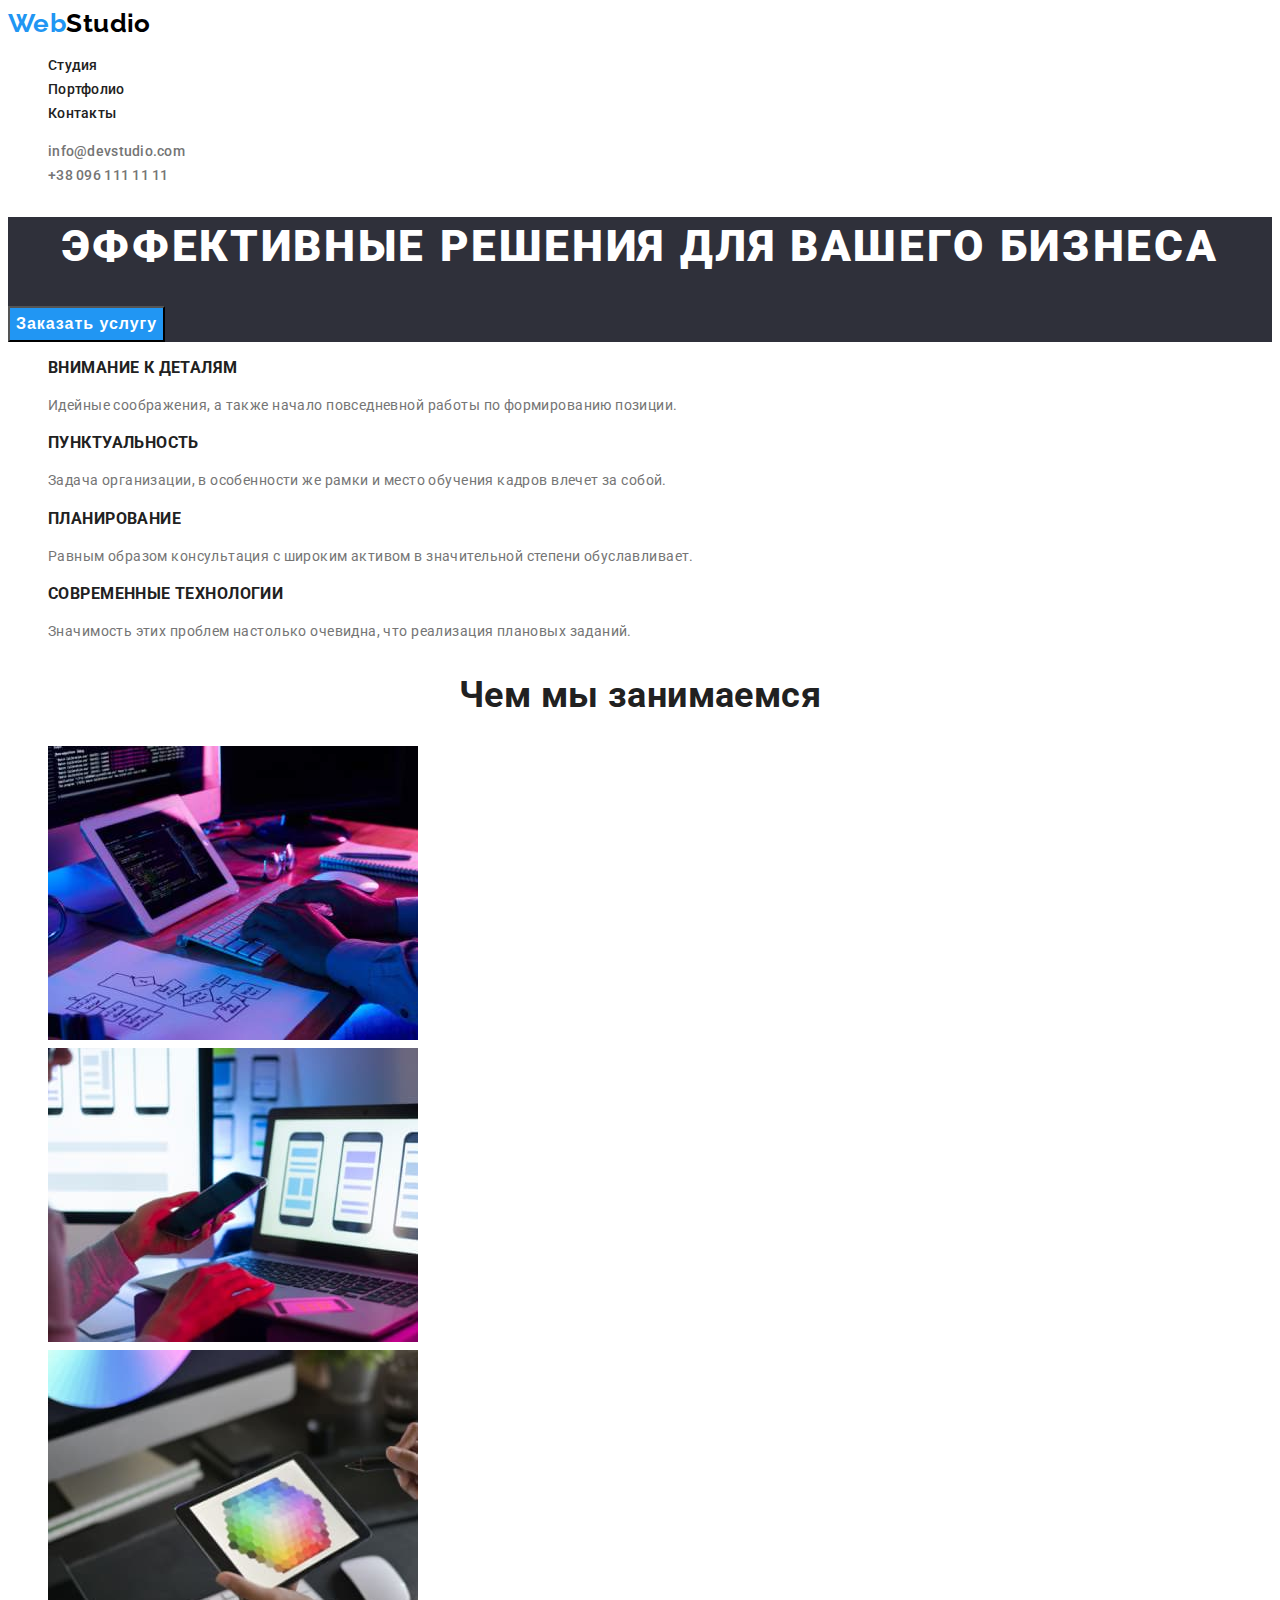
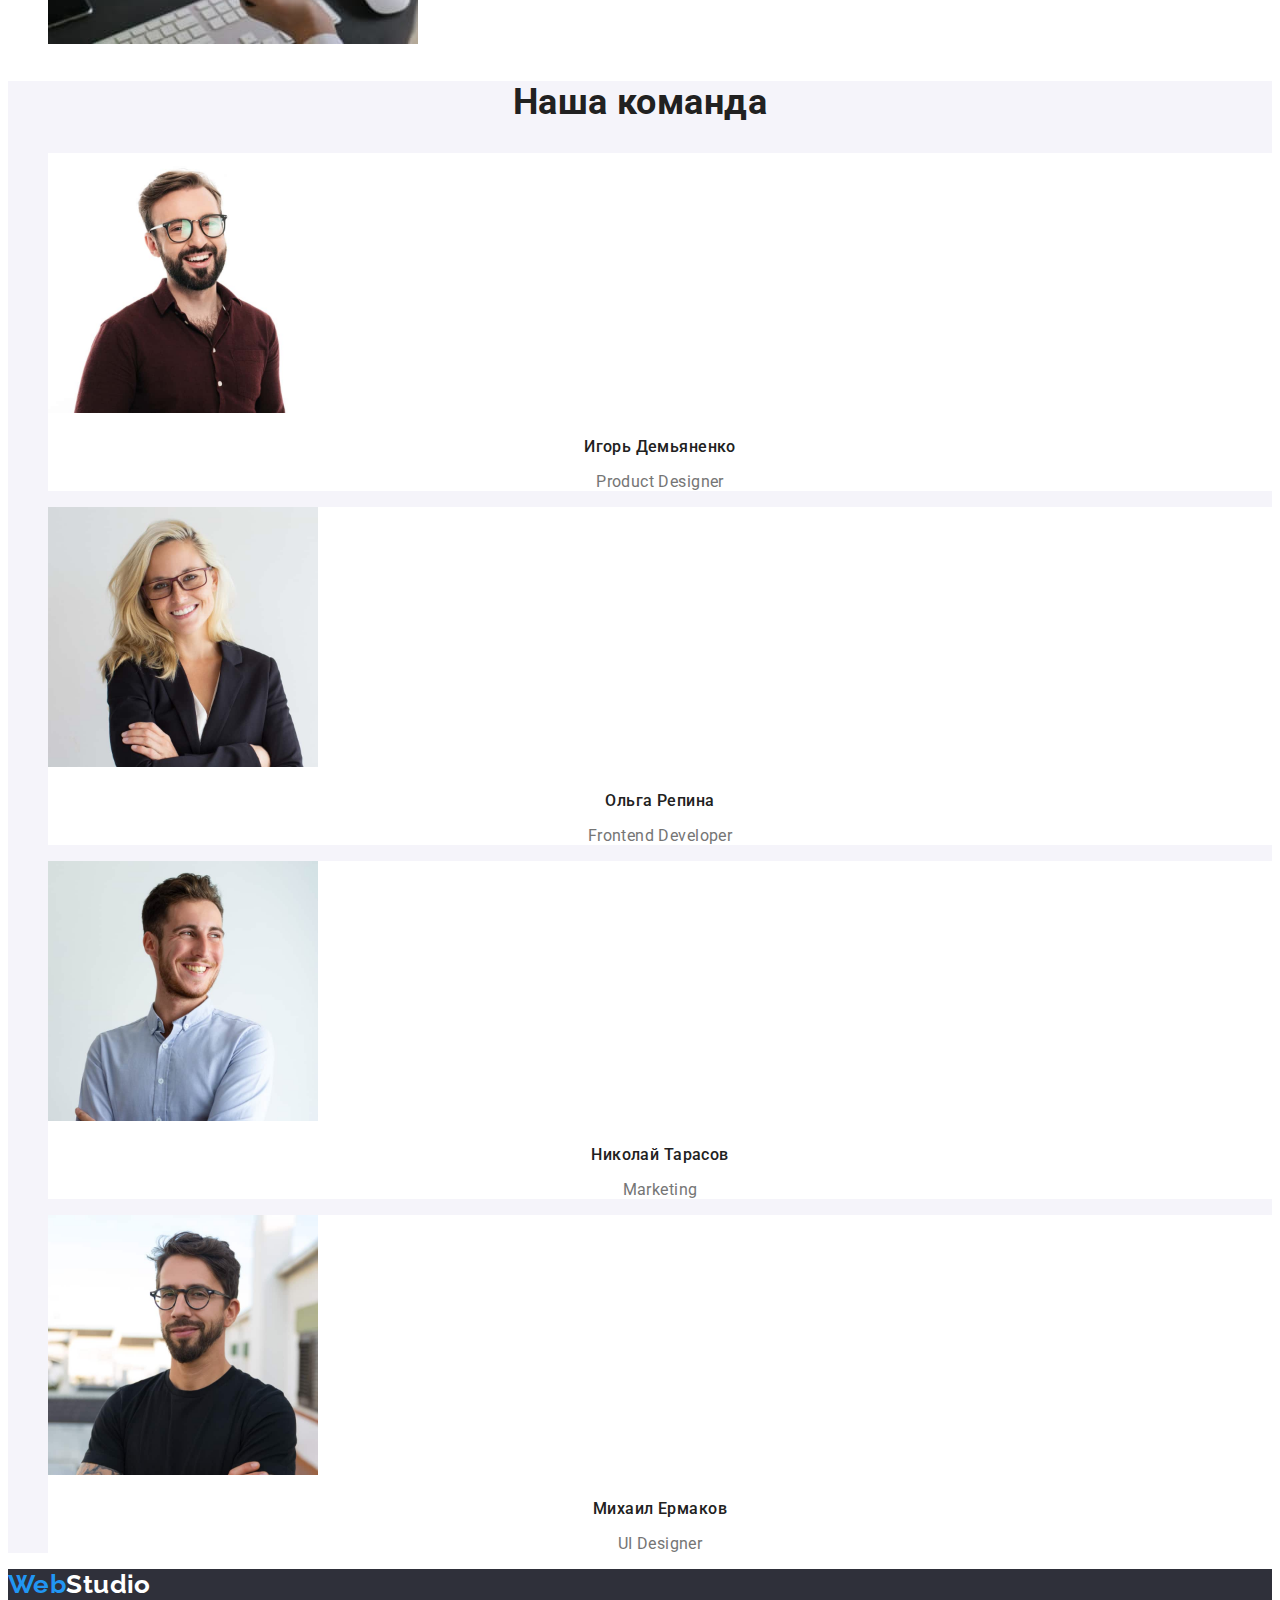
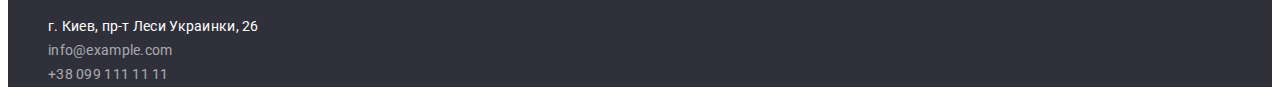
<file: index.html>
<!DOCTYPE html>
<html lang="ru">
  <head>
    <meta charset="UTF-8" />
    <meta http-equiv="X-UA-Compatible" content="IE=edge" />
    <meta name="viewport" content="width=device-width, initial-scale=1.0" />
    <title>WebStudio</title>
    <link rel="preconnect" href="https://fonts.googleapis.com" />
    <link rel="preconnect" href="https://fonts.gstatic.com" crossorigin />
    <link
      href="https://fonts.googleapis.com/css2?family=Raleway:wght@700&family=Roboto:wght@400;500;700;900&display=swap"
      rel="stylesheet"
    />
    <link rel="stylesheet" href="./css/styles.css" />
  </head>
  <body>
    <header>
      <nav>
        <a class="logo" href="./index.html" rel="noreferrer noopener nofollow"
          ><span class="prelogo">Web</span>Studio</a
        >
        <ul class="list">
          <li>
            <a class="navigation" href="./index.html" rel="noreferrer noopener nofollow">Студия</a>
          </li>
          <li>
            <a class="navigation" href="./portfolio.html" rel="noreferrer noopener nofollow"
              >Портфолио</a
            >
          </li>
          <li><a class="navigation" href="" rel="noreferrer noopener nofollow">Контакты</a></li>
        </ul>
      </nav>
      <ul class="list">
        <li>
          <a class="contact" href="mailto:info@devstudio.com" rel="noreferrer noopener nofollow"
            >info@devstudio.com</a
          >
        </li>
        <li>
          <a class="contact" href="tel:+380961111111" rel="noreferrer noopener nofollow"
            >+38 096 111 11 11</a
          >
        </li>
      </ul>
    </header>

    <main>
      <!-- шапка -->
      <section class="cap">
        <h1 class="main-title">Эффективные решения для вашего бизнеса</h1>
        <button class="button-title" type="button">Заказать услугу</button>
      </section>
      <!-- особенности -->
      <section>
        <h2 class="visually-hidden">Особенности</h2>
        <ul class="list">
          <li>
            <h3 class="title">Внимание к деталям</h3>
            <p class="main-text">
              Идейные соображения, а также начало повседневной работы по формированию позиции.
            </p>
          </li>
          <li>
            <h3 class="title">Пунктуальность</h3>
            <p class="main-text">
              Задача организации, в особенности же рамки и место обучения кадров влечет за собой.
            </p>
          </li>
          <li>
            <h3 class="title">Планирование</h3>
            <p class="main-text">
              Равным образом консультация с широким активом в значительной степени обуславливает.
            </p>
          </li>
          <li>
            <h3 class="title">Современные технологии</h3>
            <p class="main-text">
              Значимость этих проблем настолько очевидна, что реализация плановых заданий.
            </p>
          </li>
        </ul>
      </section>
      <!-- Чем мы занимаемся -->
      <section>
        <h2 class="doing-title">Чем мы занимаемся</h2>
        <ul class="list">
          <li><img src="./images/box1.jpg" alt="делаем верстку html" width="370" /></li>
          <li><img src="./images/box2.jpg" alt="добавляем стили css" width="370" /></li>
          <li><img src="./images/box3.jpg" alt="добавляем JS" width="370" /></li>
        </ul>
      </section>
      <!-- команда -->
      <section class="team">
        <h2 class="team-header">Наша команда</h2>
        <ul class="list">
          <li class="team-item">
            <img src="./images/img.jpg" alt="фото члена команды" width="270" />
            <h3 class="team-title">Игорь Демьяненко</h3>
            <p class="team-text">Product Designer</p>
          </li>
          <li class="team-item">
            <img src="./images/img1.jpg" alt="фото члена команды" width="270" />
            <h3 class="team-title">Ольга Репина</h3>
            <p class="team-text">Frontend Developer</p>
          </li>
          <li class="team-item">
            <img src="./images/img2.jpg" alt="фото члена команды" width="270" />
            <h3 class="team-title">Николай Тарасов</h3>
            <p class="team-text">Marketing</p>
          </li>
          <li class="team-item">
            <img src="./images/img3.jpg" alt="фото члена команды" width="270" />
            <h3 class="team-title">Михаил Ермаков</h3>
            <p class="team-text">UI Designer</p>
          </li>
        </ul>
      </section>
    </main>

    <footer class="basement">
      <a class="footer-logo" href="./index.html" rel="noreferrer noopener nofollow"
        ><span class="prelogo">Web</span>Studio</a
      >
      <address>
        <ul class="list navigation">
          <li>
            <a
              class="footer-address navigation"
              href="https://goo.gl/maps/CPtrU1FHBa2aNyZL9"
              target="_blank"
              rel="noopener noreferrer"
              >г. Киев, пр-т Леси Украинки, 26</a
            >
          </li>
          <li>
            <a
              class="footer-link navigation"
              href="mailto:info@example.com"
              rel="noreferrer noopener nofollow"
              >info@example.com</a
            >
          </li>
          <li>
            <a
              class="footer-link navigation"
              href="tel:+380991111111"
              rel="noreferrer noopener nofollow"
              >+38 099 111 11 11</a
            >
          </li>
        </ul>
      </address>
    </footer>
  </body>
</html>
</file>
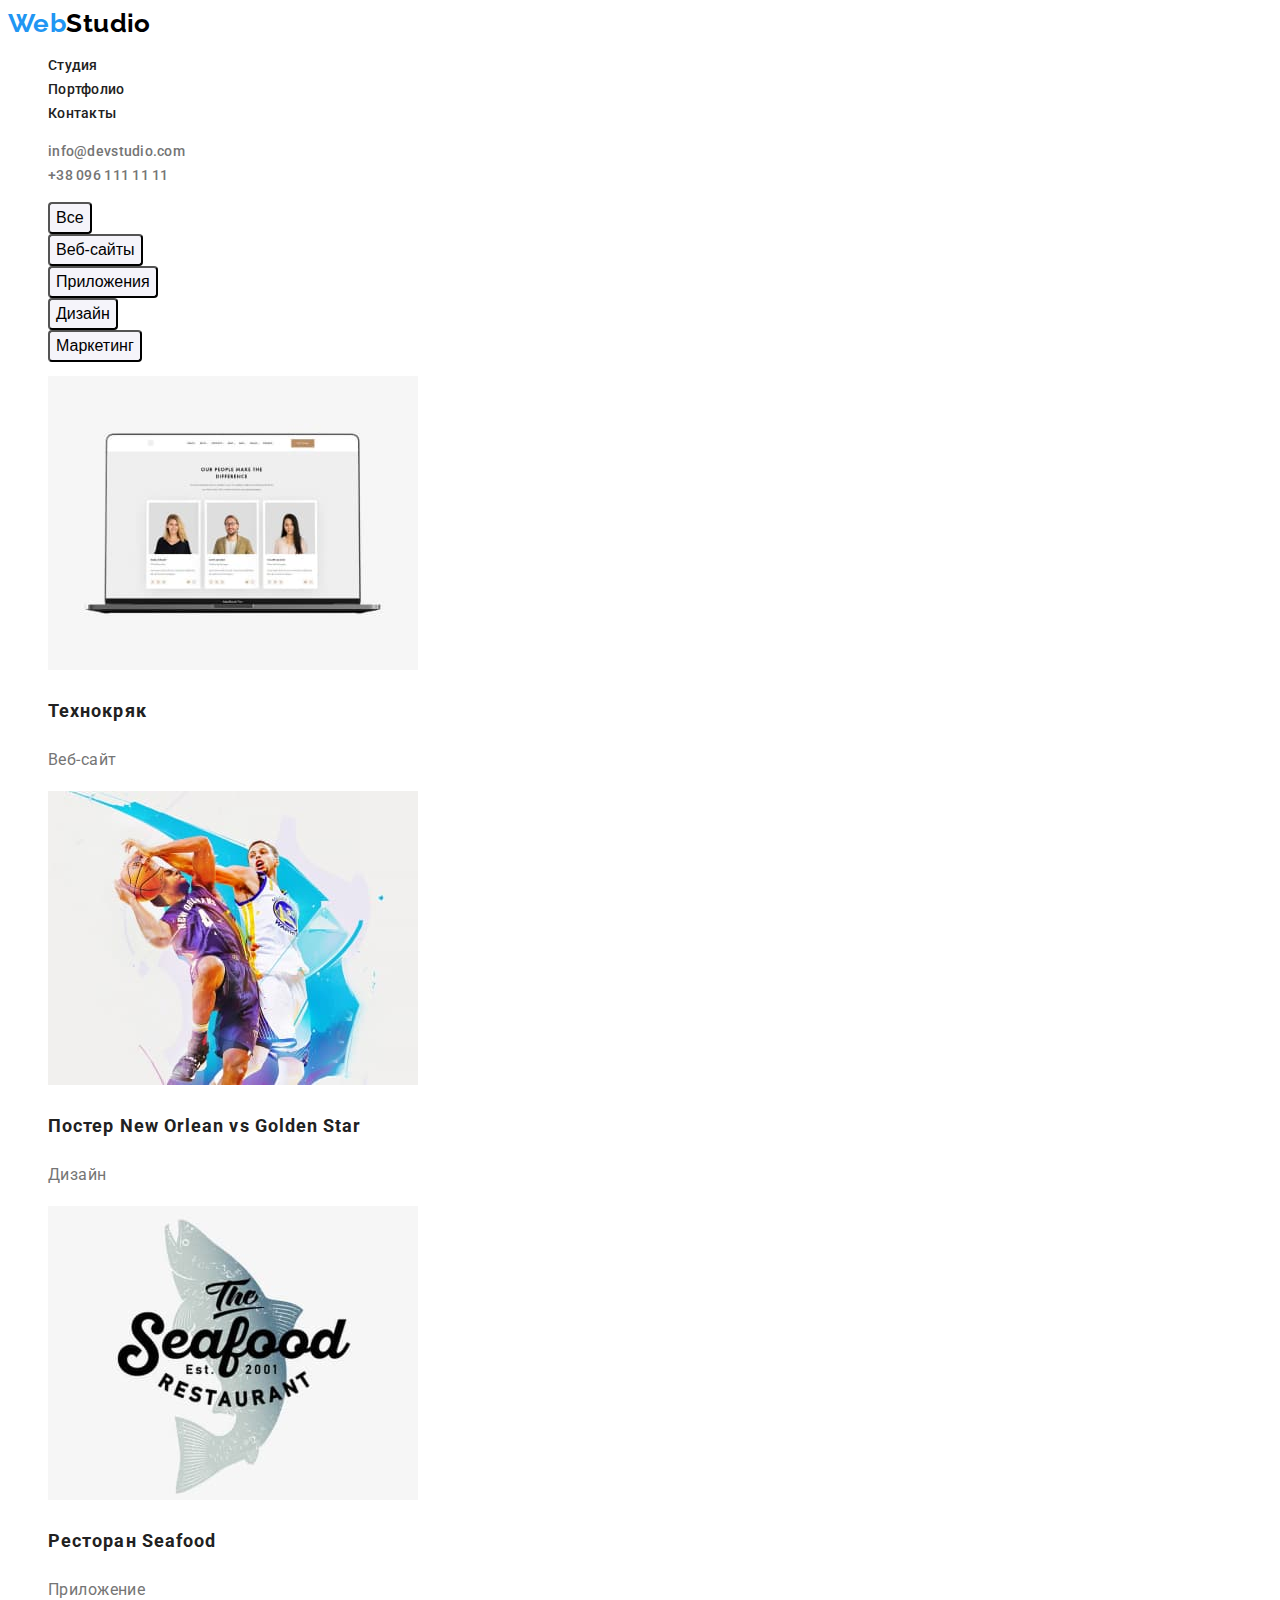
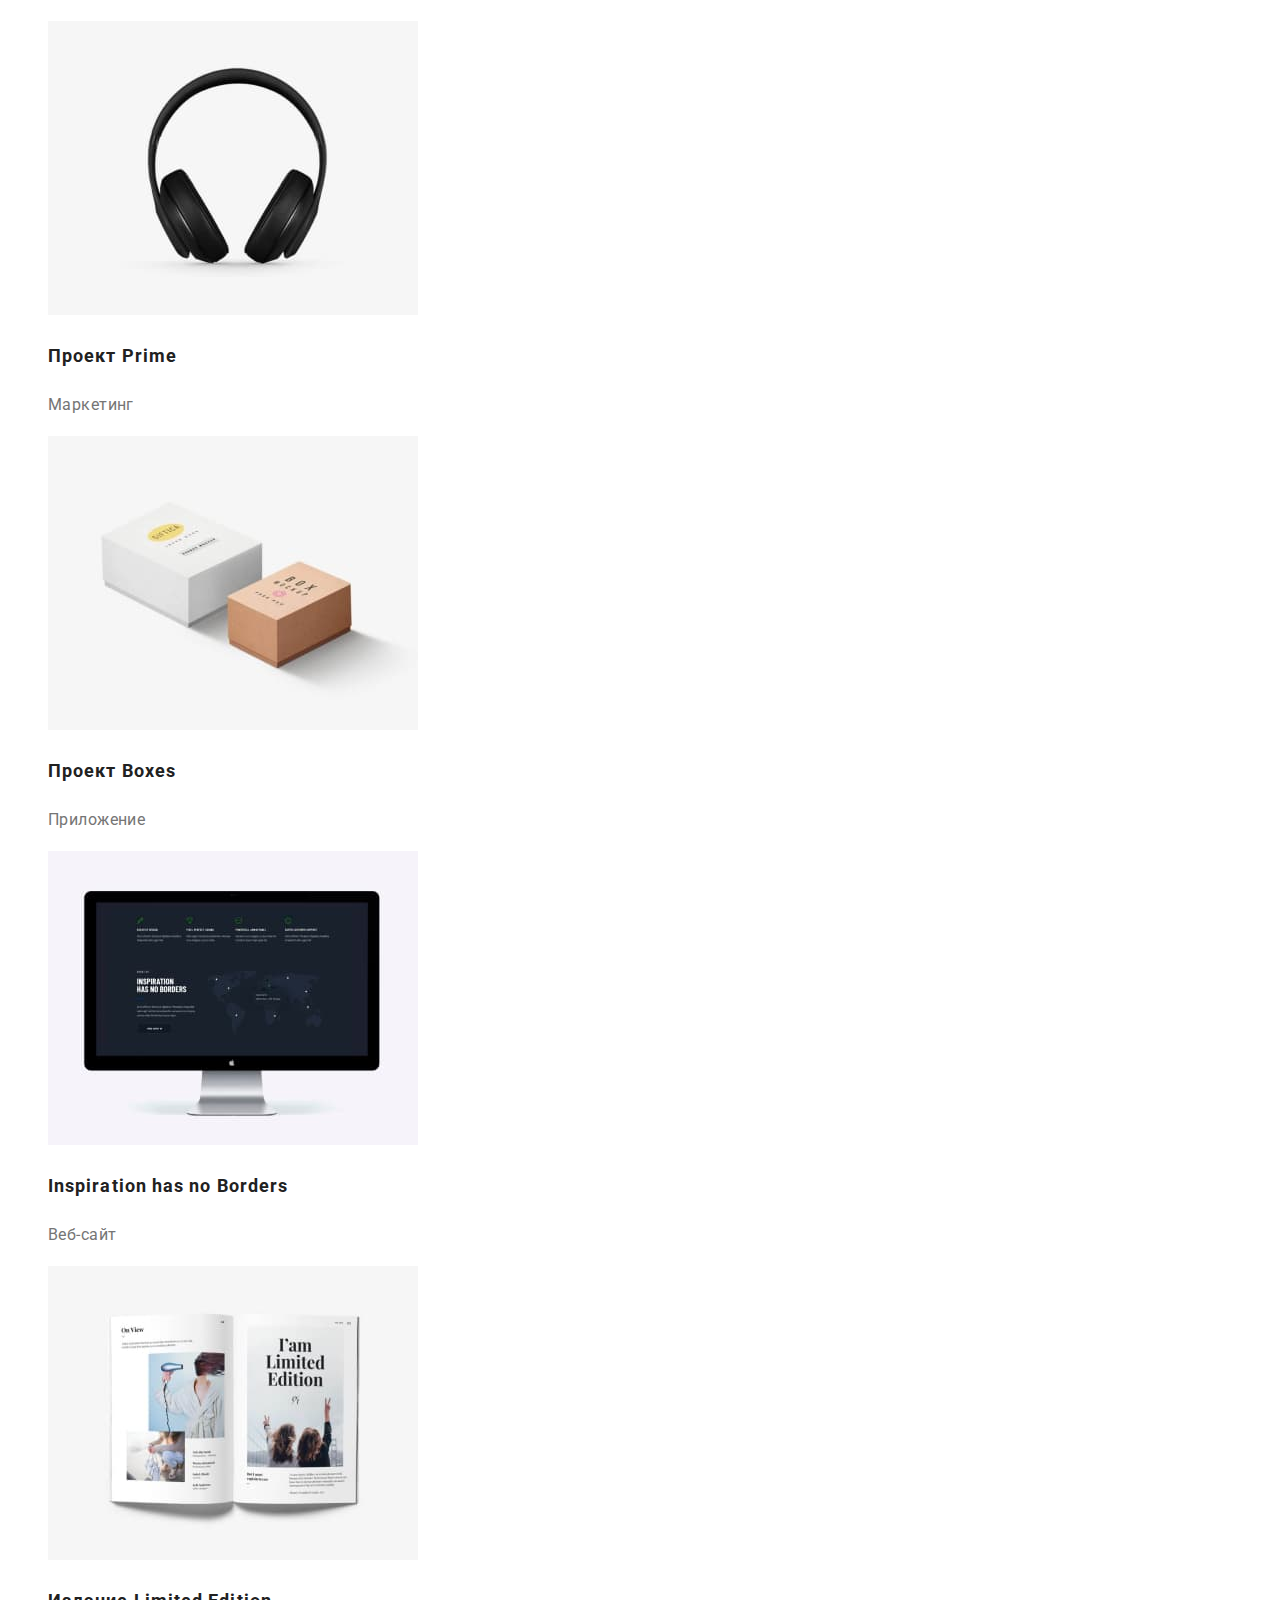
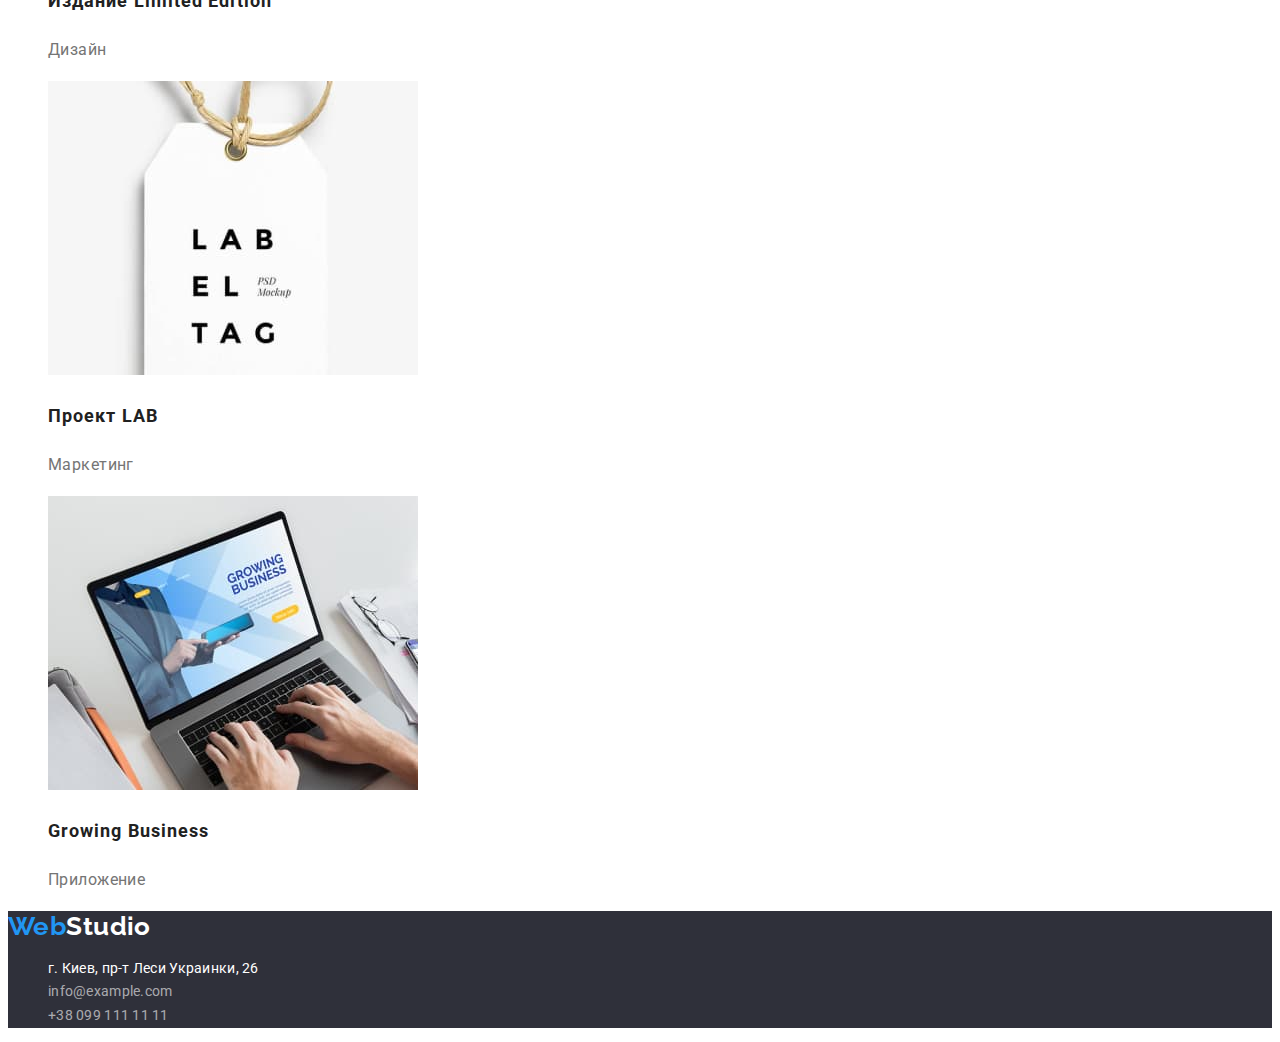
<file: portfolio.html>
<!DOCTYPE html>
<html lang="ru">
  <head>
    <meta charset="UTF-8" />
    <meta http-equiv="X-UA-Compatible" content="IE=edge" />
    <meta name="viewport" content="width=device-width, initial-scale=1.0" />
    <title>Document</title>
    <link rel="preconnect" href="https://fonts.googleapis.com" />
    <link rel="preconnect" href="https://fonts.gstatic.com" crossorigin />
    <link
      href="https://fonts.googleapis.com/css2?family=Raleway:wght@700&family=Roboto:wght@400;500;700;900&display=swap"
      rel="stylesheet"
    />
    <link rel="stylesheet" href="./css/styles.css" />
  </head>
  <body>
    <header>
      <nav>
        <a class="logo" href="./index.html"><span class="prelogo">Web</span>Studio</a>
        <ul class="list">
          <li><a class="navigation" href="./index.html">Студия</a></li>
          <li><a class="navigation" href="./portfolio.html">Портфолио</a></li>
          <li><a class="navigation" href="">Контакты</a></li>
        </ul>
      </nav>
      <ul class="list">
        <li><a class="contact" href="mailto:info@devstudio.com">info@devstudio.com</a></li>
        <li><a class="contact" href="tel:+380961111111">+38 096 111 11 11</a></li>
      </ul>
    </header>
    <main>
      <section>
        <h1 class="visually-hidden">Примеры работ</h1>
        <ul class="list">
          <li><button class="portfolio-button" type="button">Все</button></li>
          <li><button class="portfolio-button" type="button">Веб-сайты</button></li>
          <li><button class="portfolio-button" type="button">Приложения</button></li>
          <li><button class="portfolio-button" type="button">Дизайн</button></li>
          <li><button class="portfolio-button" type="button">Маркетинг</button></li>
        </ul>

        <ul class="list">
          <li>
            <a class="example-list" href="#" target="_blank" rel="noreferrer noopener nofollow">
              <img src="./images/exampl.jpg" alt="скриншот приложения технокряк" width="370" />
              <h2 class="example-title">Технокряк</h2>
              <p class="example-text">Веб-сайт</p></a
            >
          </li>
          <li>
            <a class="example-list" href="#" target="_blank" rel="noreferrer noopener nofollow">
              <img src="./images/exampl1.jpg" alt="фото баскетболистов" width="370" />
              <h2 class="example-title">Постер New Orlean vs Golden Star</h2>
              <p class="example-text">Дизайн</p></a
            >
          </li>
          <li>
            <a class="example-list" href="#" target="_blank" rel="noreferrer noopener nofollow">
              <img src="./images/exampl2.jpg" alt="логотип ресторана" width="370" />
              <h2 class="example-title">Ресторан Seafood</h2>
              <p class="example-text">Приложение</p></a
            >
          </li>
          <li>
            <a class="example-list" href="#" target="_blank" rel="noreferrer noopener nofollow">
              <img src="./images/exampl3.jpg" alt="фото наушников" width="370" />
              <h2 class="example-title">Проект Prime</h2>
              <p class="example-text">Маркетинг</p></a
            >
          </li>
          <li>
            <a class="example-list" href="#" target="_blank" rel="noreferrer noopener nofollow">
              <img src="./images/exampl4.jpg" alt="две коробочки" width="370" />
              <h2 class="example-title">Проект Boxes</h2>
              <p class="example-text">Приложение</p></a
            >
          </li>
          <li>
            <a class="example-list" href="#" target="_blank" rel="noreferrer noopener nofollow">
              <img src="./images/exampl5.jpg" alt="скриншот вебсайта" width="370" />
              <h2 class="example-title">Inspiration has no Borders</h2>
              <p class="example-text">Веб-сайт</p></a
            >
          </li>
          <li>
            <a class="example-list" href="#" target="_blank" rel="noreferrer noopener nofollow">
              <img src="./images/exampl6.jpg" alt="развернутая книга" width="370" />
              <h2 class="example-title">Издание Limited Edition</h2>
              <p class="example-text">Дизайн</p></a
            >
          </li>
          <li>
            <a class="example-list" href="#" target="_blank" rel="noreferrer noopener nofollow">
              <img src="./images/exampl7.jpg" alt="лейблочка" width="370" />
              <h2 class="example-title">Проект LAB</h2>
              <p class="example-text">Маркетинг</p></a
            >
          </li>
          <li>
            <a class="example-list" href="#" target="_blank" rel="noreferrer noopener nofollow">
              <img src="./images/exampl8.jpg" alt="человек печает на ноутбуке" width="370" />
              <h2 class="example-title">Growing Business</h2>
              <p class="example-text">Приложение</p></a
            >
          </li>
        </ul>
      </section>
    </main>
    <footer class="basement">
      <a class="footer-logo" href="./index.html" rel="noreferrer noopener nofollow "
        ><span class="prelogo">Web</span>Studio</a
      >
      <address>
        <ul class="list navigation">
          <li>
            <a
              class="footer-address navigation"
              href="https://goo.gl/maps/CPtrU1FHBa2aNyZL9"
              target="_blank"
              rel="noreferrer noopener nofollow"
              >г. Киев, пр-т Леси Украинки, 26</a
            >
          </li>
          <li>
            <a
              class="footer-link navigation"
              href="mailto:info@example.com"
              rel="noreferrer noopener nofollow"
              >info@example.com</a
            >
          </li>
          <li>
            <a
              class="footer-link navigation"
              href="tel:+380991111111"
              rel="noreferrer noopener nofollow"
              >+38 099 111 11 11</a
            >
          </li>
        </ul>
      </address>
    </footer>
  </body>
</html>
</file>
<file: css/styles.css>
:root {
  --color-main: #212121;
  --color-black: #000000;
  --color-second: #757575;
  --color-acent: #2196f3;
  --color-white: #ffffff;
  --color-grey: #2f303a;
  --color-facent: #188ce8;
  --color-lgrey: #f5f4fa;
}
body {
  font-family: 'Roboto', sans-serif;
  color: var(--color-main);
  font-style: normal;
  font-size: 14px;
  line-height: 1.71;
  letter-spacing: 0.03em;
}

/*логотип */
.logo {
  text-decoration: none;
  color: var(--color-black);
  font-family: 'Raleway', sans-serif;
  font-weight: 700;
  font-size: 26px;
  line-height: 1.19;
}

/* навигация  */
.navigation {
  text-decoration: none;
  font-weight: 500;
  line-height: 1.14;
  letter-spacing: 0.02em;
  color: var(--color-main);
}
.navigation:hover,
.navigation:focus,
.prelogo,
.contact:hover,
.contact:focus {
  color: var(--color-acent);
}
.list {
  list-style: none;
}
.contact {
  text-decoration: none;
  font-weight: 500;
  line-height: 1.14;
  letter-spacing: 0.02em;
  color: var(--color-second);
}

.footer-logo {
  text-decoration: none;
  font-family: 'Raleway', sans-serif;
  font-weight: 700;
  font-size: 26px;
  line-height: 1.19;
  color: var(--color-white);
}

/* шапка */
.cap,
.basement {
  background-color: var(--color-grey);
}
.main-title {
  font-weight: 900;
  font-size: 44px;
  line-height: 1.36;
  text-align: center;
  letter-spacing: 0.06em;
  text-transform: uppercase;
  color: var(--color-white);
}

.button-title {
  font-weight: 700;
  font-size: 16px;
  line-height: 1.88;
  display: flex;
  align-items: center;
  text-align: center;
  letter-spacing: 0.06em;
  color: var(--color-white);
  background-color: var(--color-acent);
  cursor: pointer;
}
.button-title:hover,
.button-title:focus {
  background: var(--color-facent);
  box-shadow: 0px 4px 4px rgba(0, 0, 0, 0.15);
  border-radius: 4px;
}

/* особенности */
.visually-hidden {
  position: absolute;
  clip: rect(0 0 0 0);
  width: 1px;
  height: 1px;
  margin: -1px;
}
.title {
  font-weight: 700;
  line-height: 1.14;

  text-transform: uppercase;
}
.main-text {
  color: var(--color-second);
}

/* Чем мы занимаемся */
.doing-title {
  font-weight: 700;
  font-size: 36px;
  line-height: 1.17;
  text-align: center;
}
/* команда */
.team {
  background-color: var(--color-lgrey);
}
.team-item {
  background-color: var(--color-white);
}
.team-header {
  font-weight: 700;
  font-size: 36px;
  line-height: 1.17;
  text-align: center;
}

.team-title {
  font-weight: 500;
  font-size: 16px;
  line-height: 1.19;
  text-align: center;
}
.team-text {
  font-size: 16px;
  line-height: 1.19;
  text-align: center;
  color: var(--color-second);
}

/* футер */

.footer-address {
  text-decoration: none;
  font-style: normal;
  color: var(--color-white);
  font-size: 14px;
  font-weight: 400;
  line-height: 1.7;
}
.footer-link {
  text-decoration: none;
  font-style: normal;
  font-size: 14px;
  font-weight: 400;
  line-height: 1.7;
  color: rgba(255, 255, 255, 0.6);
}
/* портфолио */
.portfolio-button {
  font-weight: 500;
  font-size: 16px;
  line-height: 1.63;
  text-align: center;

  background: var(--color-lgrey);
  border-radius: 4px;
  cursor: pointer;
}
.portfolio-button:hover,
.portfolio-button:focus {
  color: var(--color-white);
  background: var(--color-acent);
  box-shadow: 0px 3px 1px rgba(0, 0, 0, 0.1), 0px 1px 2px rgba(0, 0, 0, 0.08),
    0px 2px 2px rgba(0, 0, 0, 0.12);
  border-radius: 4px;
}
/* Примеры работ */
.example-title {
  font-weight: 700;
  font-size: 18px;
  line-height: 2;
  letter-spacing: 0.06em;
  color: var(--color-main);
}
.example-text {
  font-size: 16px;
  line-height: 1.88;
  color: var(--color-second);
}
.example-list {
  text-decoration: none;
}
</file>
